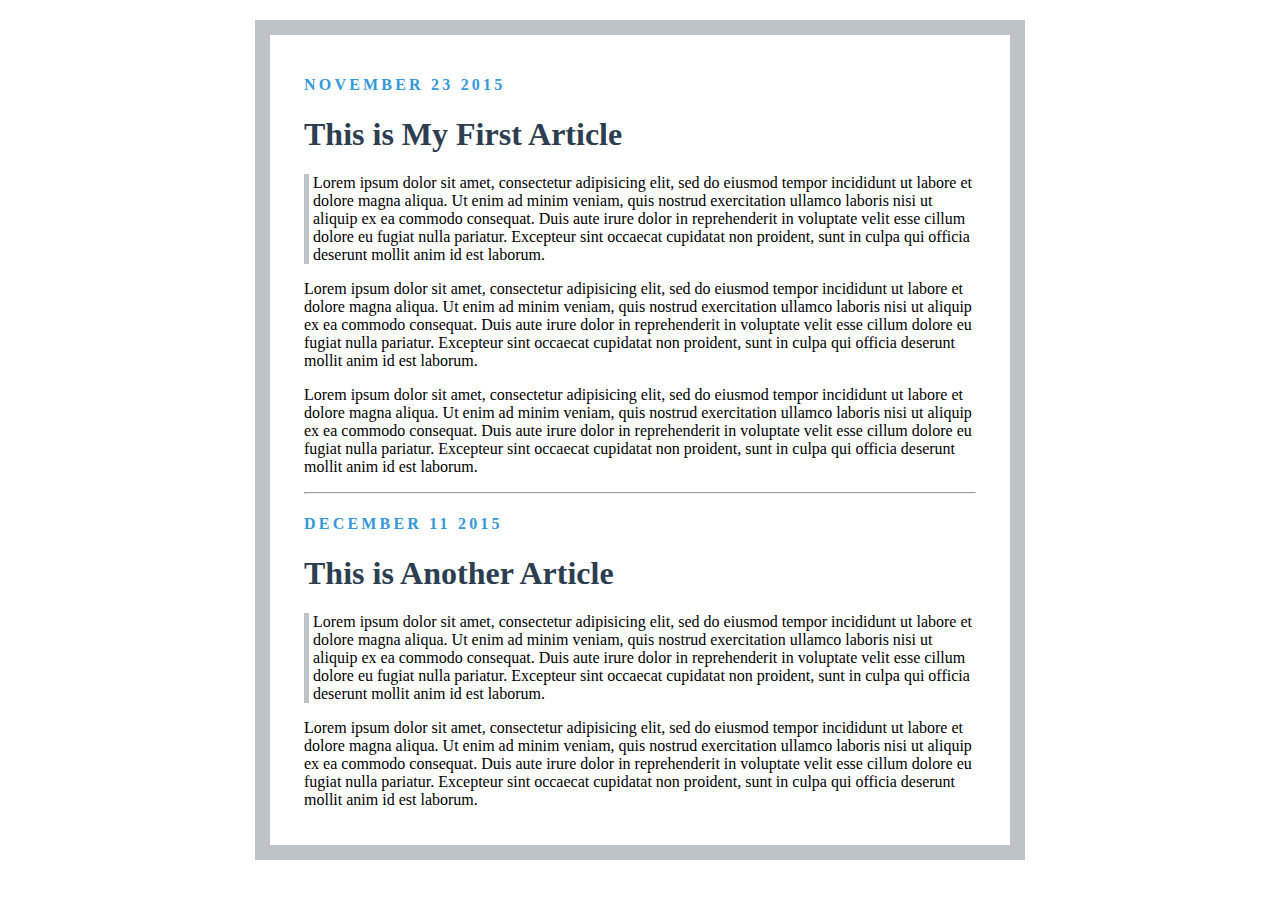
<file: blog/Blog.html>
<!DOCTYPE html>
<html>
<head>
	<title>Blog</title>
	<link rel="stylesheet" type="text/css" href="blog.css">
</head>
<body>
	<h4>November 23 2015</h2>

	<h1>This is My First Article</h4>

	<p class="first">Lorem ipsum dolor sit amet, consectetur adipisicing elit, sed do eiusmod
	tempor incididunt ut labore et dolore magna aliqua. Ut enim ad minim veniam,
	quis nostrud exercitation ullamco laboris nisi ut aliquip ex ea commodo
	consequat. Duis aute irure dolor in reprehenderit in voluptate velit esse
	cillum dolore eu fugiat nulla pariatur. Excepteur sint occaecat cupidatat non
	proident, sunt in culpa qui officia deserunt mollit anim id est laborum.</p>

	<p>Lorem ipsum dolor sit amet, consectetur adipisicing elit, sed do eiusmod
	tempor incididunt ut labore et dolore magna aliqua. Ut enim ad minim veniam,
	quis nostrud exercitation ullamco laboris nisi ut aliquip ex ea commodo
	consequat. Duis aute irure dolor in reprehenderit in voluptate velit esse
	cillum dolore eu fugiat nulla pariatur. Excepteur sint occaecat cupidatat non
	proident, sunt in culpa qui officia deserunt mollit anim id est laborum.</p>

	<p>Lorem ipsum dolor sit amet, consectetur adipisicing elit, sed do eiusmod
	tempor incididunt ut labore et dolore magna aliqua. Ut enim ad minim veniam,
	quis nostrud exercitation ullamco laboris nisi ut aliquip ex ea commodo
	consequat. Duis aute irure dolor in reprehenderit in voluptate velit esse
	cillum dolore eu fugiat nulla pariatur. Excepteur sint occaecat cupidatat non
	proident, sunt in culpa qui officia deserunt mollit anim id est laborum.</p>

	<hr>


	<h4>December 11 2015</h2>

	<h1>This is Another Article</h4>

	<p class="first">Lorem ipsum dolor sit amet, consectetur adipisicing elit, sed do eiusmod
	tempor incididunt ut labore et dolore magna aliqua. Ut enim ad minim veniam,
	quis nostrud exercitation ullamco laboris nisi ut aliquip ex ea commodo
	consequat. Duis aute irure dolor in reprehenderit in voluptate velit esse
	cillum dolore eu fugiat nulla pariatur. Excepteur sint occaecat cupidatat non
	proident, sunt in culpa qui officia deserunt mollit anim id est laborum.</p>

	<p>Lorem ipsum dolor sit amet, consectetur adipisicing elit, sed do eiusmod
	tempor incididunt ut labore et dolore magna aliqua. Ut enim ad minim veniam,
	quis nostrud exercitation ullamco laboris nisi ut aliquip ex ea commodo
	consequat. Duis aute irure dolor in reprehenderit in voluptate velit esse
	cillum dolore eu fugiat nulla pariatur. Excepteur sint occaecat cupidatat non
	proident, sunt in culpa qui officia deserunt mollit anim id est laborum.</p>

</body>
</html>
</file>
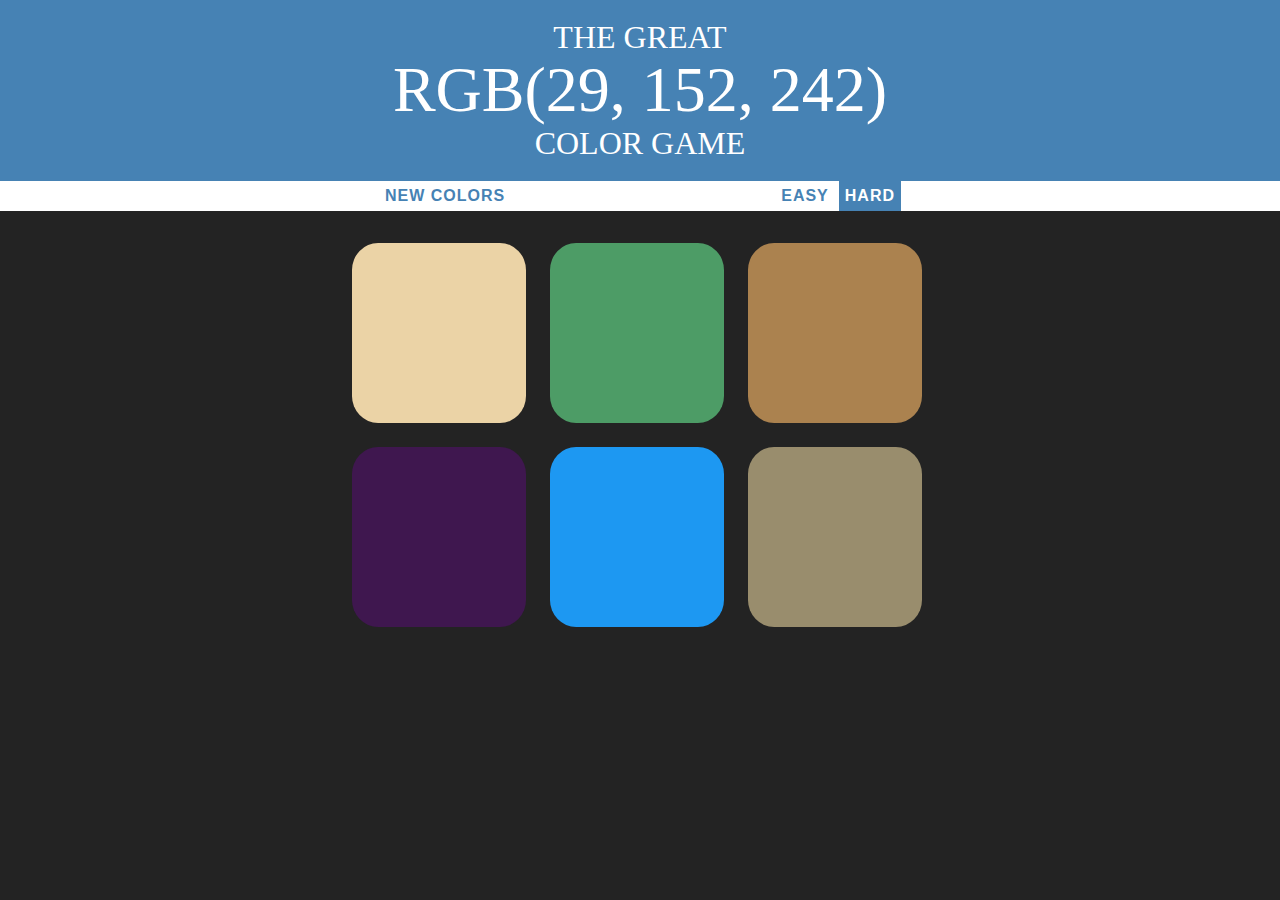
<file: ColorGame/colorGame.html>
<!DOCTYPE html>
<html>
<head>
	<title>Color Game</title>
	<link rel="stylesheet" type="text/css" href="colorGame.css">
</head>
<body>

<h1>The Great 
	<br>
	<span id="colorDisplay">RGB</span>
	<br>
	Color Game
</h1>

<div id="stripe">
	<button id="reset">New Colors</button>
	<span id="message"></span>
	<button id="easyBtn">Easy</button>
	<button id="hardBtn" class="selected">Hard</button>
</div>
<div id="container">
	<div class="square"></div>
	<div class="square"></div>
	<div class="square"></div>
	<div class="square"></div>
	<div class="square"></div>
	<div class="square"></div>


</div>
	<script type="text/javascript" src="colorGame.js"></script>
</body>
</html>
</file>
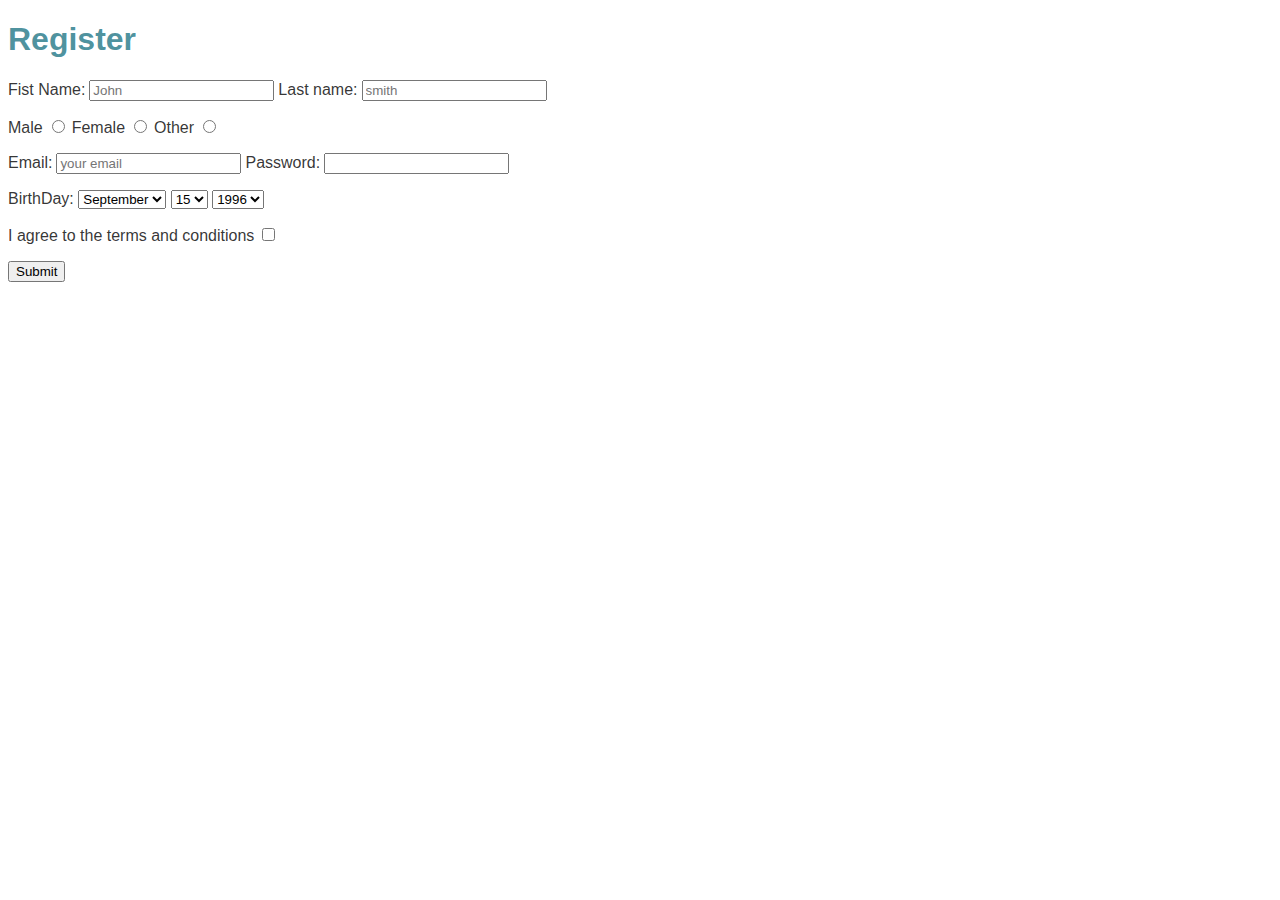
<file: Practice_Page/login.html>
<!DOCTYPE html>
<html>
<head>
	<title>Register</title>
	<link rel="stylesheet" type="text/css" href="login.css">
</head>
<body>
<h1>Register</h1>
<form>
	<p>
		<label for="First">Fist Name:</label>
		<input type="text" id="First" name="First" placeholder="John" required>

		<label for="Last">Last name:</label>
		<input type="text" id="Last" name="Last"  placeholder="smith" required>
	</p>

	<p>
		<label for="Gender">Male</label>
		<input type="radio" id="Gender1" name="gender" value="Male">

		<label for="Gender">Female</label>
		<input type="radio" id="Gender2" name="gender" value="Female">

		<label for="Gender">Other</label>
		<input type="radio" id="Gender3" name="gender" value="Other">
	</p>

	<p>
		<label for="Email">Email:</label>
		<input type="email" name="Email" placeholder="your email" required>

		<label for="Password">Password:</label>
		<input type="password" name="Password" pattern=".{5,10}" required title="5 to 10 characters">
	</p>

	<p>
		<label>


			BirthDay:
			<select name="Month" required>
				<option>September</option>
				<option>December</option>
				<option>July</option>
			</select>

			<select name="Day" required>
				<option>15</option>
				<option>21</option>
				<option>23</option>
			</select>


			<select name="year"required>
				<option>1996</option>
				<option>1999</option>
				<option>2000</option>
			</select>

		</label>

	</p>

	<p>
		<label for="checkbox">I agree to the terms and conditions</label>
		<input type="checkbox" name="checkbox">
	</p>

	<button>Submit</button>

</form>

</body>
</html>
</file>
<file: blog/blog.css>
body{
	margin: 20px auto;
	border: 15px solid #bdc3c7;
	max-width: 700px;
	padding: 20px;
	width: 80%;
}

h1{
	margin-left: 2%;
	margin-right: 2%;
	color: #2c3e50;		
}

h4{
	margin-left: 2%;
	margin-right: 2%;
	letter-spacing: 0.2rem;
	text-transform: uppercase;
	color: #3498db;
}

p{
	margin-left: 2%;
	margin-right: 2%;
}

.first{
	border-left: 5px solid #bdc3c7;
	padding-left: 4px;
}

hr{
	margin-left: 2%;
	margin-right: 2%;
}
</file>
<file: ColorGame/colorGame.css>
body{
	background-color: #232323;
	margin: 0;
	font-family: "Montserrat","Avenir";
}

.square{
	width: 29%;
	background: purple;
	padding-bottom: 30%;
	float:left;
	margin: 2%;
	border-radius: 15%;
	-webkit-transition:background 0.6s;
	-moz-transition:background 0.6s
}

#container{
	margin: 20px auto;
	max-width: 600px;
}

h1{
	color: white;
	text-align: center;
	background-color: steelblue;
	margin: 0;
	font-weight: normal;
	text-transform: uppercase;
	line-height: 1.1;
	padding: 20px 0;
}

#stripe{
	background-color: white;
	height: 30px;
	text-align: center;
}

.selected{
	color: white;
	background-color: steelblue;
}

#colorDisplay{
	font-size: 200%;
}

button{
	border: none;
	background: none;
	text-transform: uppercase;
	height: 100%;
	font-weight: 700;
	color: steelblue;
	letter-spacing: 1px;
	font-size: inherit;
	-webkit-transition:all 0.3s;
	-moz-transition:all 0.3s;
	outline: none;
}

#message{
	display: inline-block;
	width: 20%;
}

button:hover{
	color: white;
	background-color: steelblue;
}
</file>
<file: Practice_Page/login.css>
body{
	background: url(https://visme.co/blog/wp-content/uploads/2017/07/50-Beautiful-and-Minimalist-Presentation-Backgrounds-037.jpg);
}

h1{
	 font-family: "Comic Sans MS", cursive, sans-serif;
	 color: rgba(0, 98, 116,0.7);
}

label{
	font-family: "Trebuchet MS", Helvetica, sans-serif;
	color:	rgba(0, 0, 0,0.8);
}
</file>
